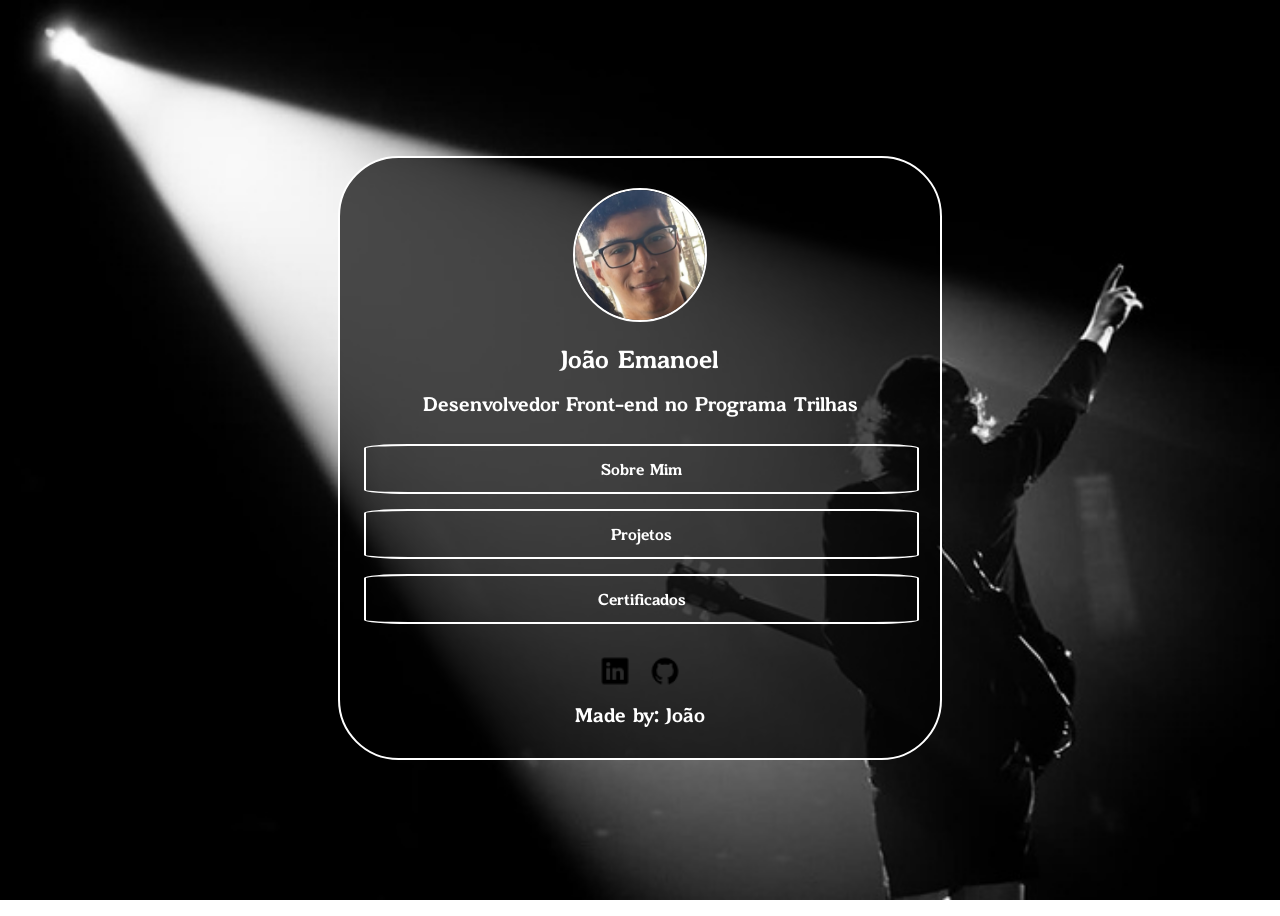
<file: index.html>
<!DOCTYPE html>
<html lang="en">
<head>
    <meta charset="UTF-8">
    <meta name="viewport" content="width=device-width, initial-scale=1.0">
    <title>Portifólio</title>
    <link rel="stylesheet" href="Css/main.css">
</head>
<body>
    <main class="main">
        <img class="profile-pic" src="Images/foto-perfil.jpeg" alt="Foto perfil">
        <h1>João Emanoel</h1>

        <p>Desenvolvedor Front-end no Programa Trilhas</p>
        <nav class="linkmenu">
            <li>
                <a href="sobre-mim.html">Sobre Mim</a>
            </li>
            <li>
                <a href="projetos.html">Projetos</a>
            </li>
            <li>
                <a href="https://drive.google.com/drive/folders/1YCt-Hu4uKSOk0d7_wsw3puo7czXBAO7-?usp=drive_link">Certificados</a>
            </li>
        </nav>

    <div class="links">
        <a href="https://www.linkedin.com/in/jo%C3%A3o--emanoel/?isSelfProfile=true">
            <img src="./Images/LinkedIn.png" alt="LinkedIn">
        </a>
        <a href="https://github.com/joaoemanoel-rds">
            <img src="./Images/GitHub.png" alt="GitHub">
        </a>
    </div> 

    <p class="rodape">
        Made by: João
    </p>

    </main>
</body>
</footer>
</html>
</file>
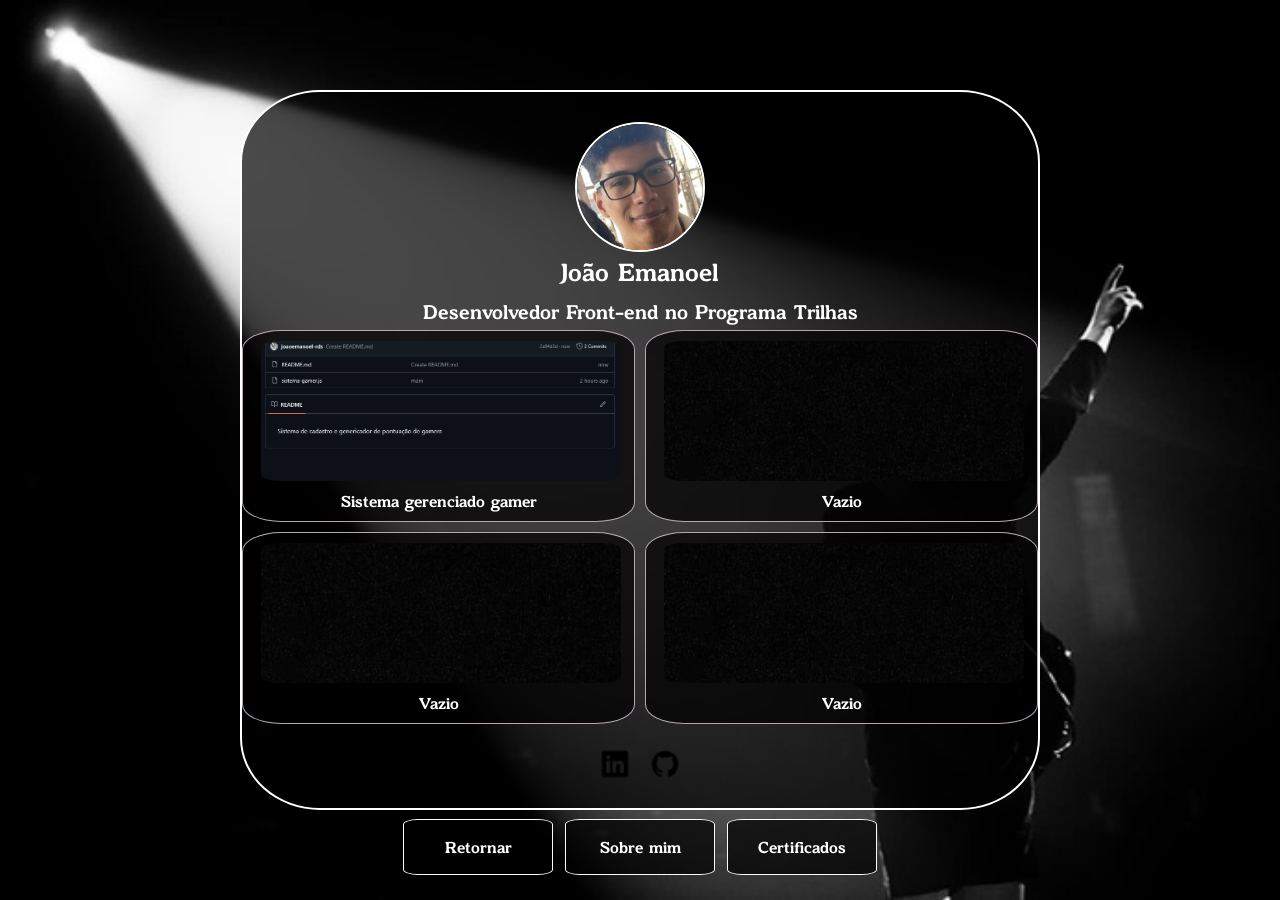
<file: projetos.html>
<!DOCTYPE html>
<html lang="en">
<head>
    <meta charset="UTF-8">
    <meta name="viewport" content="width=device-width, initial-scale=1.0">
    <title>Projetos</title>
    <link rel="stylesheet" href="Css/projects.css">
    <link rel="stylesheet" href="Css/reset.css">
</head>
<body>
    <main class="main">
        <img class="profile-pic" src="Images/foto-perfil.jpeg" alt="Foto perfil">
        <h1>João Emanoel</h1>

        <p>Desenvolvedor Front-end no Programa Trilhas</p>
        
        <section class="projetos">
            <article class="canvas">
                <img src="Images/projeto.png" alt="projeto">
                <a href="https://github.com/joaoemanoel-rds/Sistema-gerenciado-gamer"> Sistema gerenciado gamer</a>
            </article>

            <article class="canvasB">
                <img src="Images/blank.jpg" alt="blank">
                <a href="#github"> Vazio</a>
            </article>

            <article class="canvasB">
                <img src="Images/blank.jpg" alt="blank">
                <a href="#github"> Vazio</a>
            </article>

            <article class="canvasB">
                <img src="Images/blank.jpg" alt="blank">
                <a href="#github"> Vazio</a>
            </article>
        </section>

    <div class="links">
        <a href="https://www.linkedin.com/in/jo%C3%A3o--emanoel/?isSelfProfile=true">
            <img src="./Images/LinkedIn.png" alt="LinkedIn">
        </a>
        <a href="https://github.com/joaoemanoel-rds">
            <img src="./Images/GitHub.png" alt="GitHub">
        </a>
    </div> 
    <div class="retorno">
        <a href="index.html">
            Retornar
        </a>
        <a href="sobre-mim.html">
            Sobre mim
        </a>
        <a href="https://drive.google.com/drive/folders/1YCt-Hu4uKSOk0d7_wsw3puo7czXBAO7-?usp=drive_link">
            Certificados  
        </a>
    </div>
    </main>
</body>
</footer>
</html>
</file>
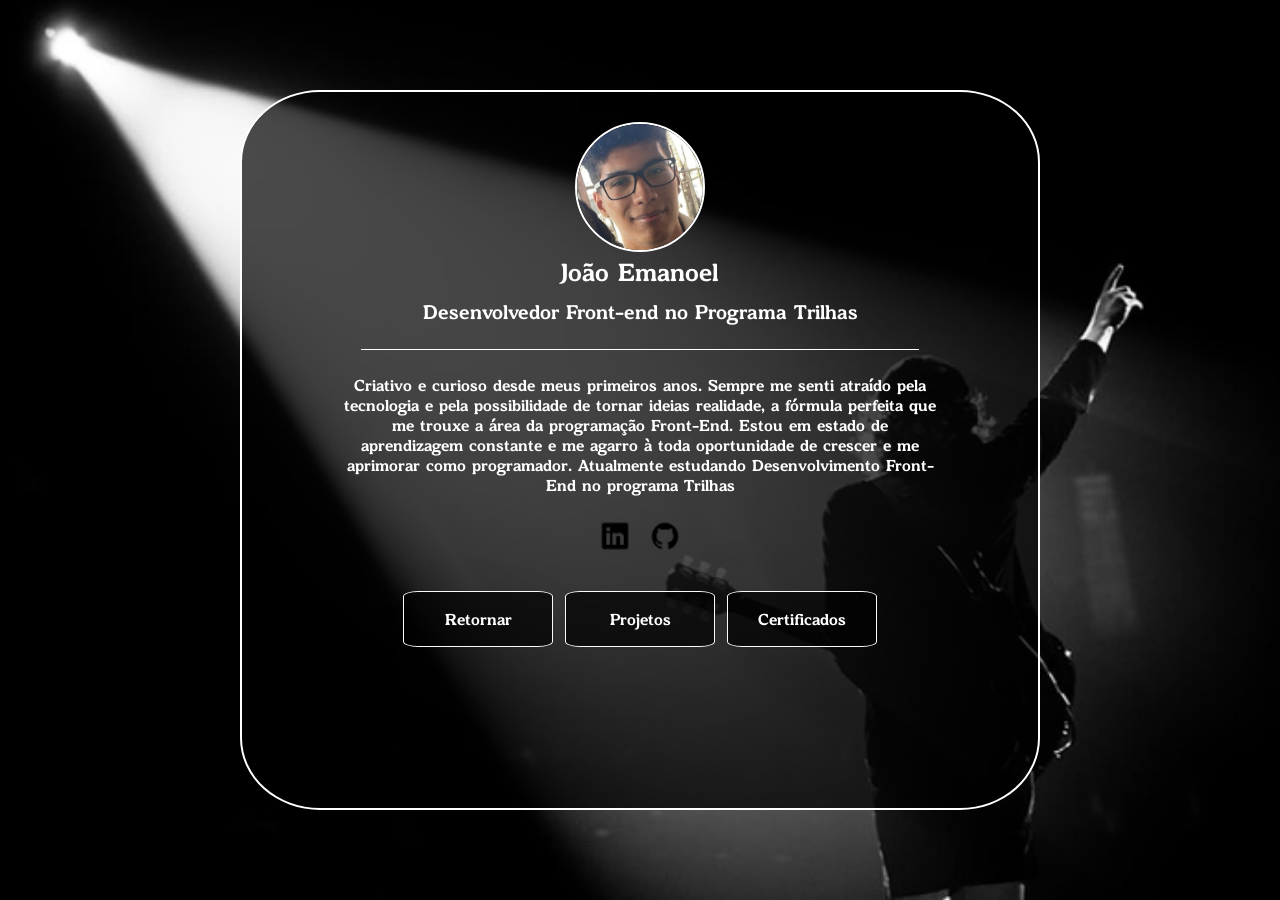
<file: sobre-mim.html>
<!DOCTYPE html>
<html lang="en">
<head>
    <meta charset="UTF-8">
    <meta name="viewport" content="width=device-width, initial-scale=1.0">
    <title>Sobre Mim</title>
    <link rel="stylesheet" href="Css/sobre.css">
    <link rel="stylesheet" href="Css/reset.css">
</head>
<body>
    <main class="main">
        <img class="profile-pic" src="Images/foto-perfil.jpeg" alt="Foto perfil">
        <h1>João Emanoel</h1>

        <p>Desenvolvedor Front-end no Programa Trilhas</p>
        <hr class="line">
        <p class="bio">
            Criativo e curioso desde meus primeiros anos. Sempre me senti atraído pela tecnologia e pela possibilidade de tornar ideias realidade, a fórmula perfeita que me trouxe a área da programação Front-End. Estou em estado de aprendizagem constante e me agarro à toda oportunidade de crescer e me aprimorar como programador.
            Atualmente estudando Desenvolvimento Front-End no programa Trilhas
        </p>

        <div class="links">
        <a href="https://www.linkedin.com/in/jo%C3%A3o--emanoel/?isSelfProfile=true">
            <img src="./Images/LinkedIn.png" alt="LinkedIn">
        </a>
        <a href="https://github.com/joaoemanoel-rds">
            <img src="./Images/GitHub.png" alt="GitHub">
        </a>
    </div> 
    <div class="retorno">
        <a href="index.html">
            Retornar
        </a>
        <a href="projetos.html">
            Projetos
        </a>
        <a href="https://drive.google.com/drive/folders/1YCt-Hu4uKSOk0d7_wsw3puo7czXBAO7-?usp=drive_link">
            Certificados  
        </a>
    </div>
    </main>
</body>
</html>
</file>
<file: Css/main.css>
@font-face {
    font-family: 'cozy';
    src: url('../Fonts/Cario-Semibold.otf');
}

body {
    font-family: 'cozy', sans-serif;
    min-height: 100vh;
    display: flex;
    flex-direction: column;
    justify-content: center;
    align-items: center;
    background-image: url("../Images/bg.jpeg");
    background-position: center;
    background-size: cover;
    background-repeat: no-repeat;
    background-attachment: fixed;
    color: white;

    h1 {
        font-family: 'cozy', sans-serif;
        font-size: 25px;
    }

    p {
        font-family: 'cozy', sans-serif;
        font-size: 20px;
        font-weight: 100;
        margin: 12px 0 6px;
    }

    a {
        color: white;
        text-decoration: none;
        font-family: 'cozy', sans-serif;
    }

    li {
    list-style: none;
    }
}

.main {
    width: 600px;
    height: 600px;
    text-align: center;
    border: 2px solid white;
    border-radius: 10%;
    background-color: rgba(0, 0, 0, 0.7);
    backdrop-filter: blur (10px);

}

.profile-pic {
    width: 130px;
    height: 130px;
    border: solid 2px white;
    border-radius: 50%;
    margin-top: 30px;

    object-fit: cover;
    object-position: center;
}

.linkmenu {
    display: flex;
    flex-direction: column;
    gap: 15px;
    margin-top: 12px;
    padding: 16px 24px;
}

.linkmenu a{
    display: flex;
    justify-content: center;
    align-items: center;

    width: 555px;
    height: 50px;
    box-sizing: border-box;

    border: 2px solid white;
    border-radius: 8%;
    cursor: pointer;    
}

.linkmenu a:hover {
    background-color: rgba(56, 56, 56, 0.527);
    color: #e20d0d;
    transition: 0.3s;
}

.linkmenu :hover {
    transform: translateY(-2px);
    transition: 0.5s;
}

.links {
    display: flex;
    justify-content: center;
    align-items: center;
    gap: 20px;
    margin-top: 16px;
}

.links img {
    width: 30px;
    height: 30px;
    object-fit: contain;
}

.rodape {
    font-weight: normal;
}
</file>
<file: Css/projects.css>
@font-face {
    font-family: 'cozy';
    src: url('../Fonts/Cario-Semibold.otf');
}

body {
    font-family: 'cozy', sans-serif;
    min-height: 100vh;
    display: flex;
    flex-direction: column;
    justify-content: center;
    align-items: center;
    background-image: url("../Images/bg.jpeg");
    background-position: center;
    background-size: cover;
    background-repeat: no-repeat;
    background-attachment: fixed;
    color: white;

    h1 {
        font-family: 'cozy', sans-serif;
        font-size: 25px;
    }

    p {
        font-family: 'cozy', sans-serif;
        font-size: 20px;
        font-weight: 100;
        margin: 12px 0 6px;
    }

    a {
        color: white;
        text-decoration: none;
        font-family: 'cozy', sans-serif;
    }

    li {
    list-style: none;
    }
}

.main {
    width: 800px;
    height: 720px;
    text-align: center;
    border: 2px solid white;
    border-radius: 10%;
    background-color: rgba(0, 0, 0, 0.7);
    backdrop-filter: blur (10px);
}

.profile-pic {
    width: 130px;
    height: 130px;
    border: solid 2px white;
    border-radius: 50%;
    margin-top: 30px;

    object-fit: cover;
    object-position: center;
}

.projetos{
    display: grid;
    grid-template-columns: repeat(2, minmax(0, 1fr));
    gap: 10px;
    
}

.canvas {

    padding: 10px;
    border: 1px solid #b8a6b8;
    border-radius: 10%;
    background: rgba(0, 0, 0, 0.7);
    backdrop-filter: blur (10px);
    min-width: 0;

}

.canvas img {
  width: 360px;
  height: 140px;
  
  object-fit: cover;
  object-position: center;
  display: block;
  margin-bottom: 10px;
  margin-left: 8px;

  border-radius: 5%;
}

.canvasB {

    padding: 10px;
    border: 1px solid #b8a6b8;
    border-radius: 10%;
    background: rgba(0, 0, 0, 0.7);
    backdrop-filter: blur (10px);
    min-width: 0;

}

.canvasB img {
  width: 360px;
  height: 140px;
  
  object-fit: cover;
  object-position: center;
  display: block;
  margin-bottom: 10px;
  margin-left: 8px;

  border-radius: 5%;
}

.canvas:hover{
    background: rgba(46, 43, 43, 0.322);
}

.canvas a:hover{
    color: #e20d0d;
    font-weight: bold;
}

.canvasB:hover{
    background: rgba(46, 43, 43, 0.322);
}

.canvasB a:hover{
    color: #e20d0d;
    font-weight: bold;
}

.links {
    display: flex;
    justify-content: center;
    align-items: center;
    gap: 20px;
    margin-top: 5px;
}

.links img {
    width: 30px;
    height: 30px;
    object-fit: contain;
    transition: transform 0.3s;
    margin: 20px 0;
}

.retorno{
    display: flex;
    justify-content: center;
    align-items: center;
    gap: 12px;

    padding: 16px 24px;
}

.retorno a{
    display: flex;
    justify-content: center;
    align-items: center;
    
    width: 150px;
    height: 56px;
    box-sizing: border-box;

   border: 1px solid #F8FAFC ;
    background-color: rgba(0, 0, 0, 0.7);
    backdrop-filter: blur (10px);
    border-radius: 10%;
    cursor: pointer;
}

.retorno a:hover{
    background-color: rgba(24, 21, 21, 0.5);
    color: #e20d0d;
    font-weight: bold;
}
</file>
<file: Css/sobre.css>
@font-face {
    font-family: 'cozy';
    src: url('../Fonts/Cario-Semibold.otf');
}

body {
    font-family: 'cozy', sans-serif;
    min-height: 100vh;
    display: flex;
    flex-direction: column;
    justify-content: center;
    align-items: center;
    background-image: url("../Images/bg.jpeg");
    background-position: center;
    background-size: cover;
    background-repeat: no-repeat;
    background-attachment: fixed;
    color: white;

    h1 {
        font-family: 'cozy', sans-serif;
        font-size: 25px;
    }

    p {
        font-family: 'cozy', sans-serif;
        font-size: 20px;
        font-weight: 100;
        margin: 12px 0 6px;
    }

    a {
        color: white;
        text-decoration: none;
        font-family: 'cozy', sans-serif;
    }

    li {
    list-style: none;
    }
}

.main {
    width: 800px;
    height: 720px;
    text-align: center;
    border: 2px solid white;
    border-radius: 10%;
    background-color: rgba(0, 0, 0, 0.7);
    backdrop-filter: blur (10px);
}

.profile-pic {
    width: 130px;
    height: 130px;
    border: solid 2px white;
    border-radius: 50%;
    margin-top: 30px;

    object-fit: cover;
    object-position: center;
}

.bio{
    font-size: 16px;
    margin: 12px 0 6px;
    
}

.line {
    width: 70%;
    margin: 25px auto;

    border: none;
    height: 1px;

    background-color: white;
}

.bio{
    font-size: 16px;
    margin: 12px auto 6px;

    max-width: 600px;

    text-align:center;
    font-weight: 500; 
    color: white;


}

.links {
    display: flex;
    justify-content: center;
    align-items: center;
    gap: 20px;
    margin-top: 5px;
}

.links img {
    width: 30px;
    height: 30px;
    object-fit: contain;
    transition: transform 0.3s;
    margin: 20px 0;
}

.retorno{
    display: flex;
    justify-content: center;
    align-items: center;
    gap: 12px;

    padding: 16px 24px;
}

.retorno a{
    display: flex;
    justify-content: center;
    align-items: center;
    
    width: 150px;
    height: 56px;
    box-sizing: border-box;

   border: 1px solid #F8FAFC ;
    background-color: rgba(0, 0, 0, 0.7);
    backdrop-filter: blur (10px);
    border-radius: 10%;
    cursor: pointer;
}

.retorno a:hover{
    background-color: rgba(24, 21, 21, 0.5);
    color: #e20d0d;
    font-weight: bold;
}
</file>
